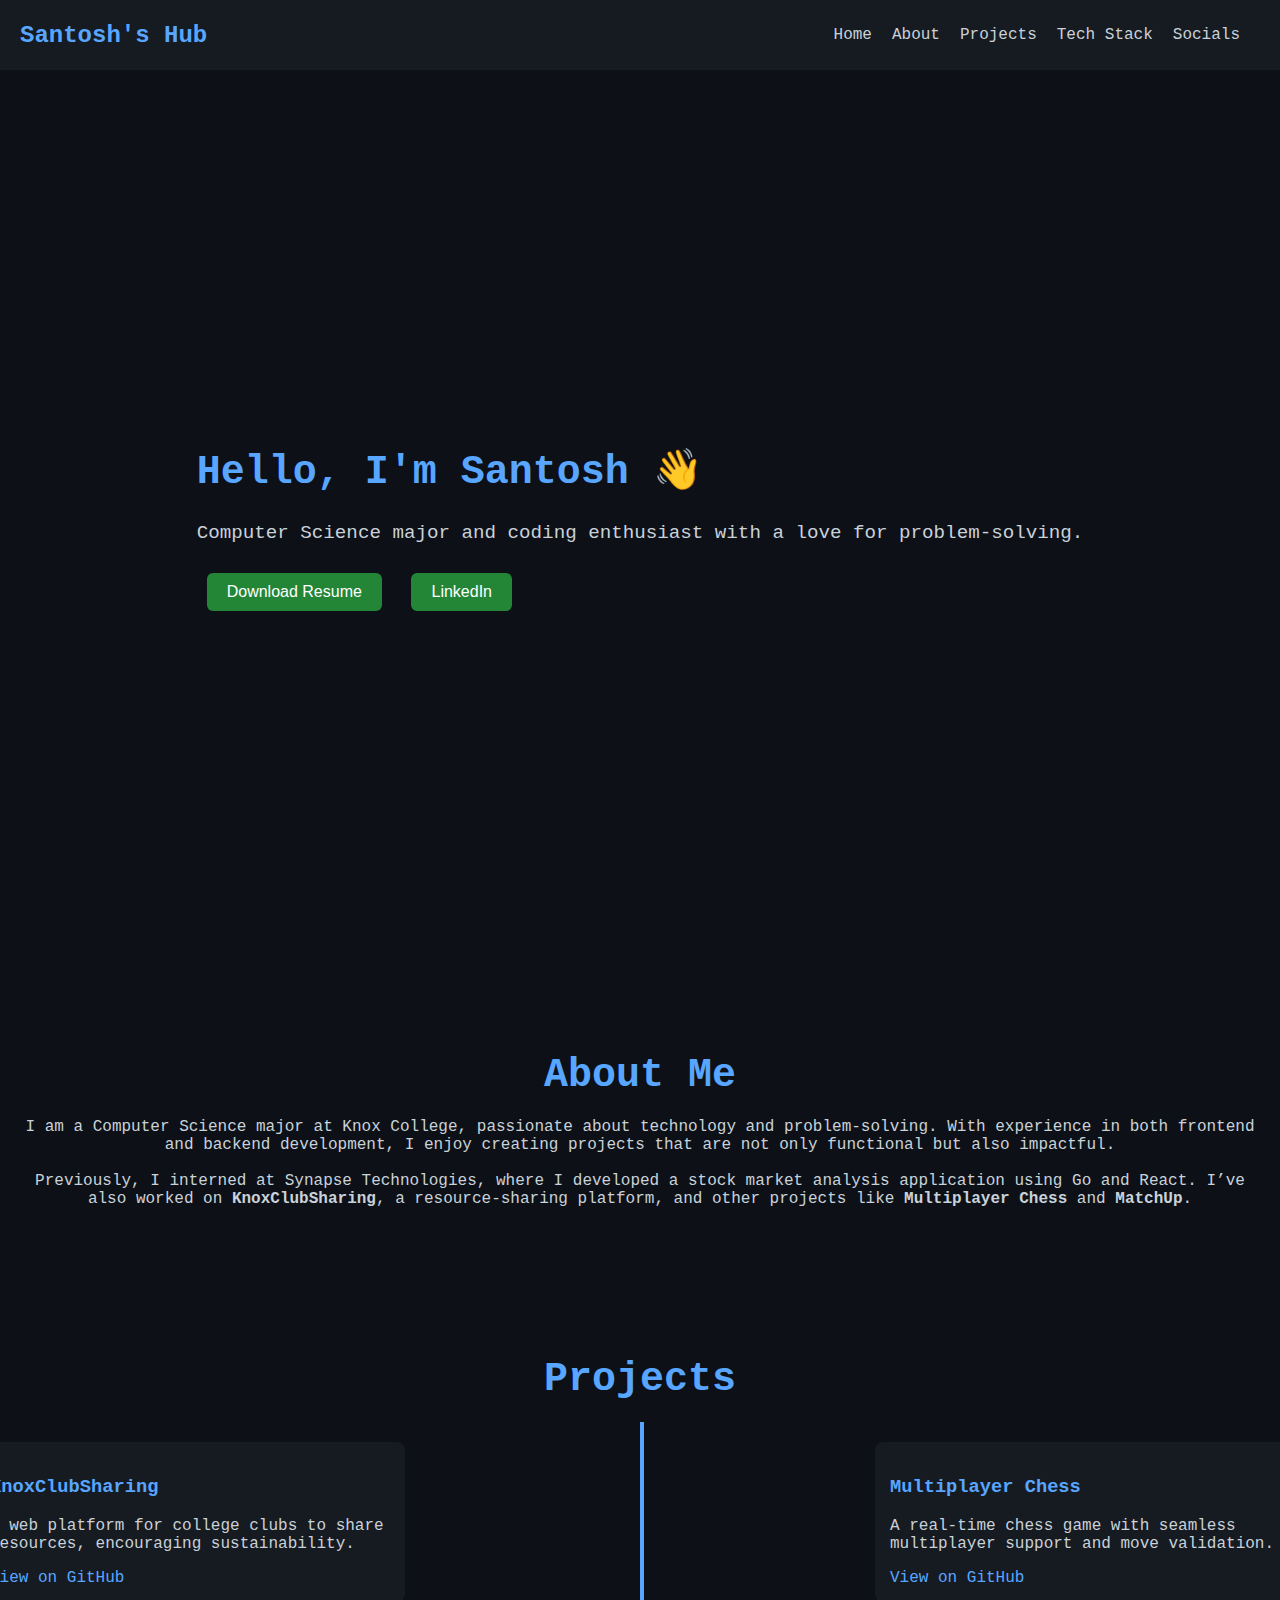
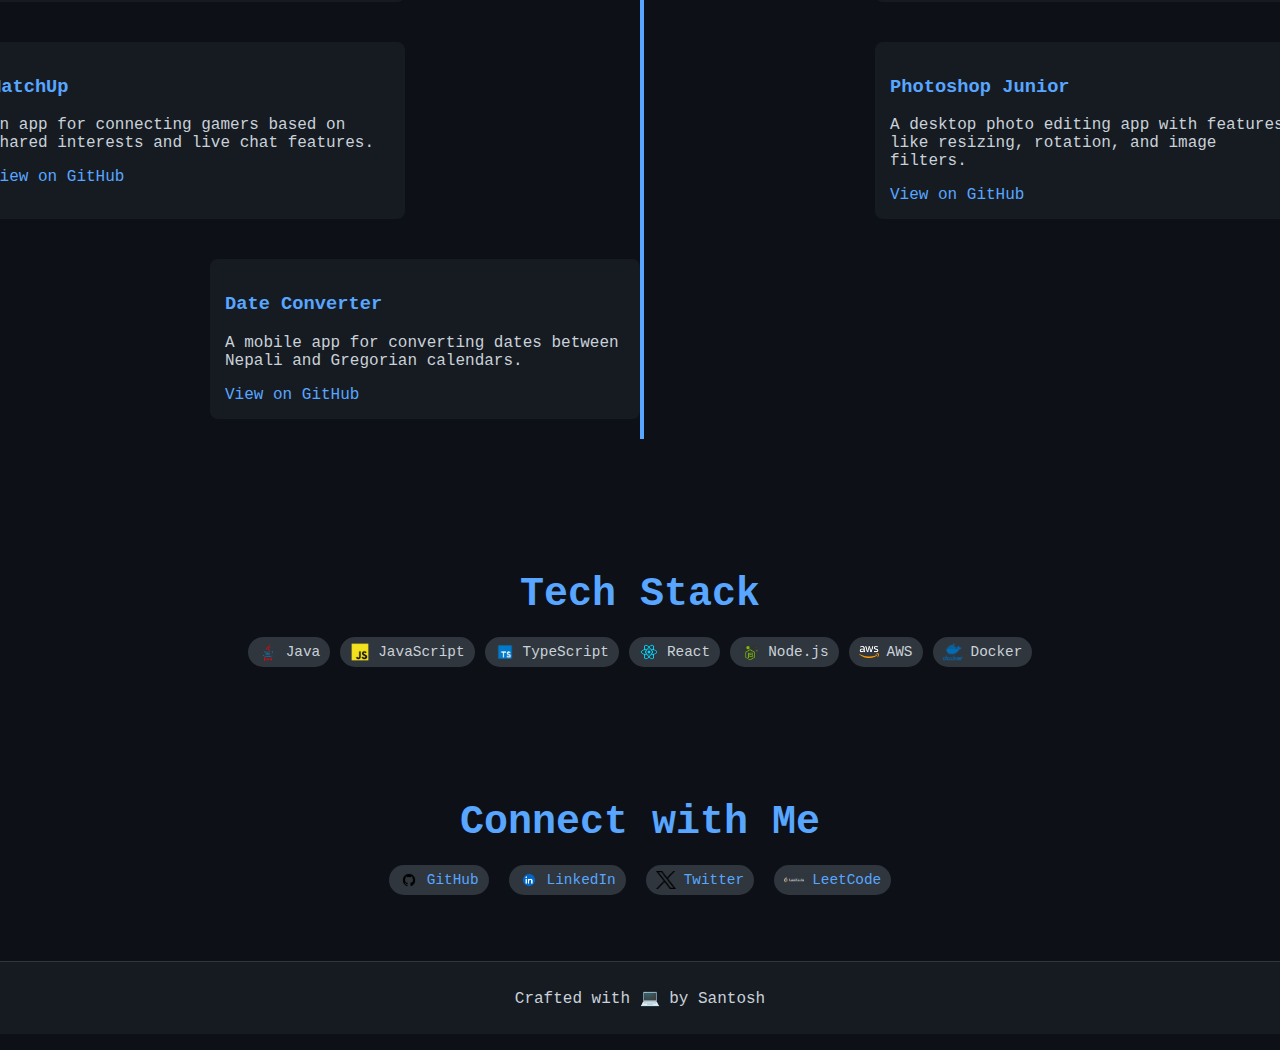
<file: index.html>
<!DOCTYPE html>
<html lang="en">
<head>
    <meta charset="UTF-8">
    <meta name="viewport" content="width=device-width, initial-scale=1.0">
    <title>Santosh's GitHub Portfolio</title>
    <script defer src="script.js"></script> <!-- Ensure the script loads after the DOM -->
    <link rel="stylesheet" href="style.css">
</head>
<body>
    <header class="navbar" id="navbar">
        <div class="brand">Santosh's Hub</div>
        <nav class="navlinks">
            <ul>
                <li><a href="#home">Home</a></li>
                <li><a href="#about">About</a></li>
                <li><a href="#projects">Projects</a></li>
                <li><a href="#tech-stack">Tech Stack</a></li>
                <li><a href="#socials">Socials</a></li>
            </ul>
        </nav>
    </header>

    <!-- Full-Screen Homepage with Background Animation -->
    <section class="home" id="home">
        <div class="animation-background">
            <div class="animation-commands"></div>
        </div>
        <div class="intro">
            <h1>Hello, I'm Santosh 👋</h1>
            <p>Computer Science major and coding enthusiast with a love for problem-solving.</p>
            <div class="buttons">
                <button onclick="window.open('Resume.html', '_blank')">Download Resume</button>
                <button onclick="window.open('https://www.linkedin.com/in/santosh-pant-643213183/', '_blank')">LinkedIn</button>
            </div>
        </div>
    </section>

    <section class="about" id="about">
        <h2>About Me</h2>

        <p>
            I am a Computer Science major at Knox College, passionate about technology and problem-solving. With experience in both frontend and backend development, I enjoy creating projects that are not only functional but also impactful.
            <br><br>
            Previously, I interned at Synapse Technologies, where I developed a stock market analysis application using Go and React. I’ve also worked on <strong>KnoxClubSharing</strong>, a resource-sharing platform, and other projects like <strong>Multiplayer Chess</strong> and <strong>MatchUp</strong>.
        </p>
    </section>

    <!-- Projects Section with Central Line and Sub-Branches -->
    <section class="projects" id="projects">
        <h2>Projects</h2>
        <div class="project-branches">
            <div class="main-line"></div>
            <div class="project left">
                <h3>KnoxClubSharing</h3>
                <p>A web platform for college clubs to share resources, encouraging sustainability.</p>
                <a href="https://github.com/Santoshpant23/KnoxClubSharing" target="_blank">View on GitHub</a>
            </div>
            <div class="project right">
                <h3>Multiplayer Chess</h3>
                <p>A real-time chess game with seamless multiplayer support and move validation.</p>
                <a href="https://github.com/Santoshpant23/chess-multiplayer" target="_blank">View on GitHub</a>
            </div>
            <div class="project left">
                <h3>MatchUp</h3>
                <p>An app for connecting gamers based on shared interests and live chat features.</p>
                <a href="https://github.com/ridham-dd/OnlineDatingWebpage" target="_blank">View on GitHub</a>
            </div>
            <div class="project right">
                <h3>Photoshop Junior</h3>
                <p>A desktop photo editing app with features like resizing, rotation, and image filters.</p>
                <a href="https://github.com/Santoshpant23/Photoshop-Junior" target="_blank">View on GitHub</a>
            </div>
            <div class="project left">
                <h3>Date Converter</h3>
                <p>A mobile app for converting dates between Nepali and Gregorian calendars.</p>
                <a href="https://github.com/Santoshpant23/dateConverter" target="_blank">View on GitHub</a>
            </div>
        </div>
    </section>

    <!-- Tech Stack with Logos -->
    <section class="tech-stack" id="tech-stack">
        <h2>Tech Stack</h2>
        <div class="badge-container">
            <div class="badge"><img src="logos/java-logo.png" alt="Java">Java</div>
            <div class="badge"><img src="logos/js-logo.png" alt="JavaScript">JavaScript</div>
            <div class="badge"><img src="logos/ts-logo.png" alt="TypeScript">TypeScript</div>
            <div class="badge"><img src="logos/react-logo.png" alt="React">React</div>
            <div class="badge"><img src="logos/node-logo.png" alt="Node.js">Node.js</div>
            <div class="badge"><img src="logos/aws-logo.png" alt="AWS">AWS</div>
            <div class="badge"><img src="logos/docker-logo.png" alt="Docker">Docker</div>
        </div>
    </section>

    <!-- Socials with Icons -->
    <section class="socials" id="socials">
        <h2>Connect with Me</h2>
        <ul>
            <li class="badge-socials"><a href="https://github.com/Santoshpant23"><img src="icons/github-icon.png" alt="GitHub">GitHub</a></li>
            <li class="badge-socials"><a href="https://linkedin.com/in/santosh-pant-643213183"><img src="icons/linkedin-icon.png" alt="LinkedIn">LinkedIn</a></li>
            <li class="badge-socials"><a href="https://twitter.com/santosh"><img src="icons/twitter-icon.png" alt="Twitter">Twitter</a></li>
            <li class="badge-socials"><a href="https://leetcode.com/santoshpant"><img src="icons/leetcode-icon.png" alt="LeetCode">LeetCode</a></li>
        </ul>
    </section>

    <footer class="footer">
        <p>Crafted with 💻 by Santosh</p>
    </footer>
</body>
</html>
</file>
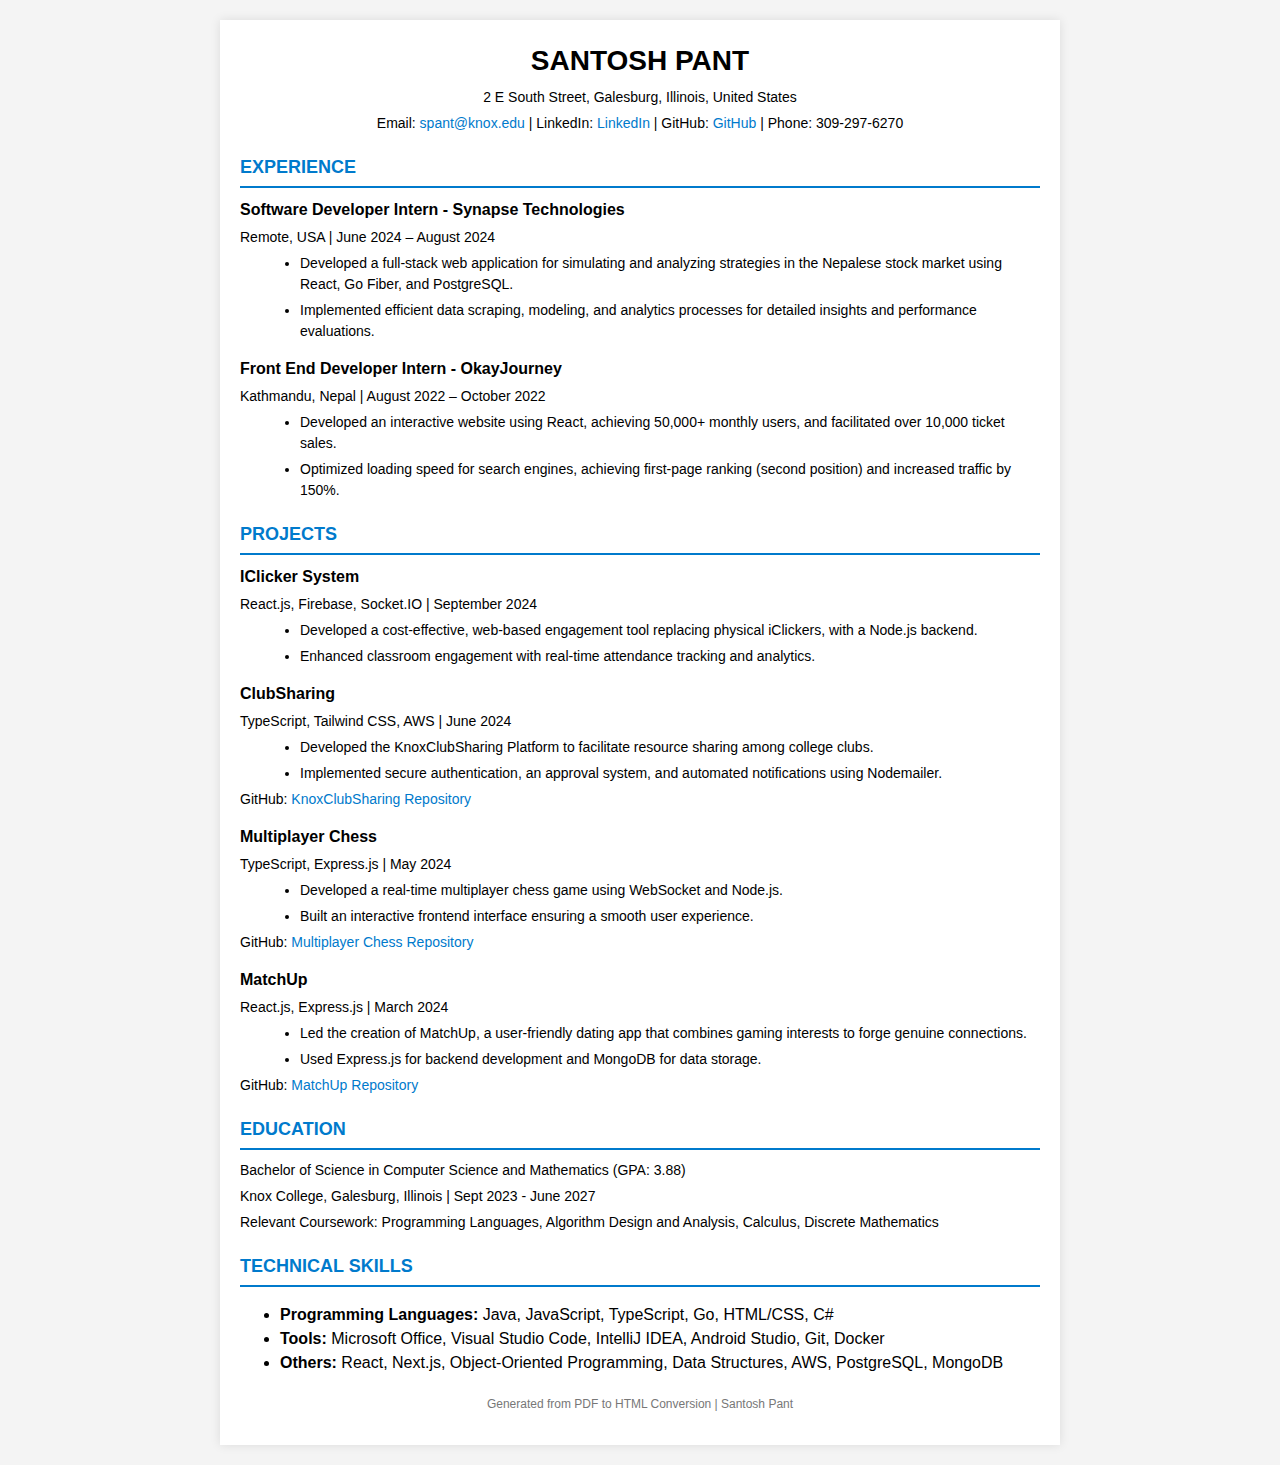
<file: Resume.html>
<!DOCTYPE html>
<html lang="en">
<head>
    <meta charset="UTF-8">
    <meta name="viewport" content="width=device-width, initial-scale=1.0">
    <title>Santosh Pant - Resume</title>
    <style>
        body {
            font-family: 'Arial', sans-serif;
            margin: 0;
            padding: 0;
            line-height: 1.5;
            color: #000;
            background-color: #f4f4f4;
        }
        .container {
            max-width: 800px;
            margin: 20px auto;
            background: #fff;
            padding: 20px;
            box-shadow: 0 0 10px rgba(0, 0, 0, 0.1);
        }
        header {
            text-align: center;
            margin-bottom: 20px;
        }
        header h1 {
            font-size: 28px;
            margin: 0;
            text-transform: uppercase;
        }
        header p {
            font-size: 14px;
            margin: 5px 0;
        }
        header a {
            color: #007acc;
            text-decoration: none;
        }
        section {
            margin-bottom: 20px;
        }
        section h2 {
            font-size: 18px;
            margin-bottom: 10px;
            text-transform: uppercase;
            color: #007acc;
            border-bottom: 2px solid #007acc;
            padding-bottom: 5px;
        }
        .entry {
            margin-bottom: 15px;
        }
        .entry h3 {
            font-size: 16px;
            margin: 0;
        }
        .entry p {
            margin: 5px 0;
            font-size: 14px;
        }
        .entry ul {
            margin: 5px 0 0 20px;
            font-size: 14px;
        }
        .entry ul li {
            margin-bottom: 5px;
        }
        .entry a {
            color: #007acc;
            text-decoration: none;
        }
        footer {
            text-align: center;
            font-size: 12px;
            color: #777;
            margin-top: 20px;
        }
    </style>
</head>
<body>
    <div class="container">
        <header>
            <h1>Santosh Pant</h1>
            <p>2 E South Street, Galesburg, Illinois, United States</p>
            <p>Email: <a href="mailto:spant@knox.edu">spant@knox.edu</a> | LinkedIn: <a href="https://linkedin.com/in/santosh-pant-643213183/" target="_blank">LinkedIn</a> | GitHub: <a href="https://github.com/santoshpant23" target="_blank">GitHub</a> | Phone: 309-297-6270</p>
        </header>

        <section>
            <h2>Experience</h2>
            <div class="entry">
                <h3>Software Developer Intern - Synapse Technologies</h3>
                <p>Remote, USA | June 2024 – August 2024</p>
                <ul>
                    <li>Developed a full-stack web application for simulating and analyzing strategies in the Nepalese stock market using React, Go Fiber, and PostgreSQL.</li>
                    <li>Implemented efficient data scraping, modeling, and analytics processes for detailed insights and performance evaluations.</li>
                </ul>
            </div>
            <div class="entry">
                <h3>Front End Developer Intern - OkayJourney</h3>
                <p>Kathmandu, Nepal | August 2022 – October 2022</p>
                <ul>
                    <li>Developed an interactive website using React, achieving 50,000+ monthly users, and facilitated over 10,000 ticket sales.</li>
                    <li>Optimized loading speed for search engines, achieving first-page ranking (second position) and increased traffic by 150%.</li>
                </ul>
            </div>
        </section>

        <section>
            <h2>Projects</h2>
            <div class="entry">
                <h3>IClicker System</h3>
                <p>React.js, Firebase, Socket.IO | September 2024</p>
                <ul>
                    <li>Developed a cost-effective, web-based engagement tool replacing physical iClickers, with a Node.js backend.</li>
                    <li>Enhanced classroom engagement with real-time attendance tracking and analytics.</li>
                </ul>
            </div>
            <div class="entry">
                <h3>ClubSharing</h3>
                <p>TypeScript, Tailwind CSS, AWS | June 2024</p>
                <ul>
                    <li>Developed the KnoxClubSharing Platform to facilitate resource sharing among college clubs.</li>
                    <li>Implemented secure authentication, an approval system, and automated notifications using Nodemailer.</li>
                </ul>
                <p>GitHub: <a href="https://github.com/Santoshpant23/KnoxClubSharing" target="_blank">KnoxClubSharing Repository</a></p>
            </div>
            <div class="entry">
                <h3>Multiplayer Chess</h3>
                <p>TypeScript, Express.js | May 2024</p>
                <ul>
                    <li>Developed a real-time multiplayer chess game using WebSocket and Node.js.</li>
                    <li>Built an interactive frontend interface ensuring a smooth user experience.</li>
                </ul>
                <p>GitHub: <a href="https://github.com/santoshpant23/chess-multiplayer" target="_blank">Multiplayer Chess Repository</a></p>
            </div>
            <div class="entry">
                <h3>MatchUp</h3>
                <p>React.js, Express.js | March 2024</p>
                <ul>
                    <li>Led the creation of MatchUp, a user-friendly dating app that combines gaming interests to forge genuine connections.</li>
                    <li>Used Express.js for backend development and MongoDB for data storage.</li>
                </ul>
                <p>GitHub: <a href="https://github.com/ridham-dd/OnlineDatingWebpage" target="_blank">MatchUp Repository</a></p>
            </div>
        </section>

        <section>
            <h2>Education</h2>
            <div class="entry">
                <p>Bachelor of Science in Computer Science and Mathematics (GPA: 3.88)</p>
                <p>Knox College, Galesburg, Illinois | Sept 2023 - June 2027</p>
                <p>Relevant Coursework: Programming Languages, Algorithm Design and Analysis, Calculus, Discrete Mathematics</p>
            </div>
        </section>

        <section>
            <h2>Technical Skills</h2>
            <ul>
                <li><strong>Programming Languages:</strong> Java, JavaScript, TypeScript, Go, HTML/CSS, C#</li>
                <li><strong>Tools:</strong> Microsoft Office, Visual Studio Code, IntelliJ IDEA, Android Studio, Git, Docker</li>
                <li><strong>Others:</strong> React, Next.js, Object-Oriented Programming, Data Structures, AWS, PostgreSQL, MongoDB</li>
            </ul>
        </section>

        <footer>
            <p>Generated from PDF to HTML Conversion | Santosh Pant</p>
        </footer>
    </div>
</body>
</html>
</file>
<file: style.css>
/* General Styling */
body, html {
    margin: 0;
    padding: 0;
    font-family: 'Roboto Mono', monospace;
    background-color: #0d1117;
    color: #c9d1d9;
}

/* Navbar */
.navbar {
    display: flex;
    align-items: center;
    justify-content: space-between;
    background-color: #161b22;
    padding: 10px 20px;
    color: white;
}

.brand {
    font-size: 1.5em;
    font-weight: bold;
    color: #58a6ff;
}

.navlinks ul {
    display: flex;
    list-style: none;
    padding: 0;
}

.navlinks ul li {
    margin-right: 20px;
}

.navlinks ul li a {
    color: #c9d1d9;
    text-decoration: none;
}

/* Full-Screen Home Section with Background Animation */
.home {
    display: flex;
    flex-direction: column;
    justify-content: center;
    align-items: center;
    height: 100vh;
    position: relative;
    overflow: hidden;
}

.animation-background {
    position: absolute;
    top: 0;
    left: 0;
    width: 100%;
    height: 100%;
    z-index: 0; /* Place it behind the .intro content */
    background: rgba(13, 17, 23, 0.9); /* Optional, to make animations stand out */
}


.animation-commands {
    display: flex;
    flex-direction: column;
    align-items: center;
    justify-content: center;
    height: 100%;
    color: #58a6ff;
    font-size: 2em;
    animation: scrollText 20s linear infinite;
    z-index: 0; /* Ensure it's within the background */
}

@keyframes scrollText {
    0% { transform: translateY(100%); }
    100% { transform: translateY(-100%); }
}

.intro {
    position: relative; /* Ensure it stacks above the background */
    z-index: 1; /* Place it above .animation-background */
    background: transparent; /* Avoid opacity conflicts */
    padding: 20px; /* Optional, to create some space */
}

.intro h1 {
    font-size: 2.5em;
    color: #58a6ff;
}

.intro p {
    font-size: 1.2em;
}

.buttons button {
    margin: 10px;
    padding: 10px 20px;
    border: none;
    background-color: #238636;
    color: white;
    font-size: 1em;
    cursor: pointer;
    border-radius: 6px;
}

/* About Section */
.about, .projects, .tech-stack, .socials {
    padding: 50px 20px;
    text-align: center;
}

h2 {
    font-size: 2.5em;
    margin-bottom: 20px;
    color: #58a6ff;
}

/* Projects Section with Center Line and Branches */
.project-branches {
    display: flex;
    flex-wrap: wrap;
    justify-content: center;
    position: relative;
    max-width: 1000px;
    margin: 0 auto;
}

.main-line {
    background-color: #58a6ff;
    width: 4px;
    position: absolute;
    height: 100%;
    left: 50%;
    top: 0;
}

.project {
    background-color: #161b22;
    padding: 15px;
    border-radius: 8px;
    width: 40%;
    margin: 20px;
    text-align: left;
    color: #c9d1d9;
}

.project.left {
    transform: translateX(-50%);
}

.project.right {
    transform: translateX(50%);
}

.project h3 {
    color: #58a6ff;
}

.project a {
    color: #58a6ff;
    text-decoration: none;
}

/* Tech Stack Badges with Logos */
.tech-stack {
    text-align: center;
}

.badge-container {
    display: flex;
    flex-wrap: wrap;
    gap: 10px;
    justify-content: center;
}

.badge {
    display: flex;
    align-items: center;
    background-color: #30363d;
    color: #c9d1d9;
    padding: 5px 10px;
    border-radius: 20px;
    font-size: 0.9em;
}

.badge-socials {
    display: flex;
    align-items: center;
    background-color: #30363d;
    color: #c9d1d9;
    padding: 5px 10px;
    border-radius: 20px;
    font-size: 0.9em;
}

.badge-socials a img {
    width: 100px;
    margin-right: 8px;
}
.badge img {
    width: 20px;
    margin-right: 8px;
}

/* Socials with Icons */
.socials ul {
    list-style: none;
    padding: 0;
    display: flex;
    justify-content: center;
}

.socials ul li {
    margin: 0 10px;
}

.socials ul li a {
    color: #58a6ff;
    text-decoration: none;
    display: flex;
    align-items: center;
}

.socials ul li img {
    width: 20px;
    margin-right: 8px;
}

/* Footer */
.footer {
    background-color: #161b22;
    color: #c9d1d9;
    padding: 10px;
    text-align: center;
    border-top: 1px solid #30363d;
}

/* Responsive Styling */
@media (max-width: 768px) {
    .project {
        width: 80%;
        transform: none;
        margin-left: 0;
    }

    .main-line {
        left: 5%;
    }
}
</file>
